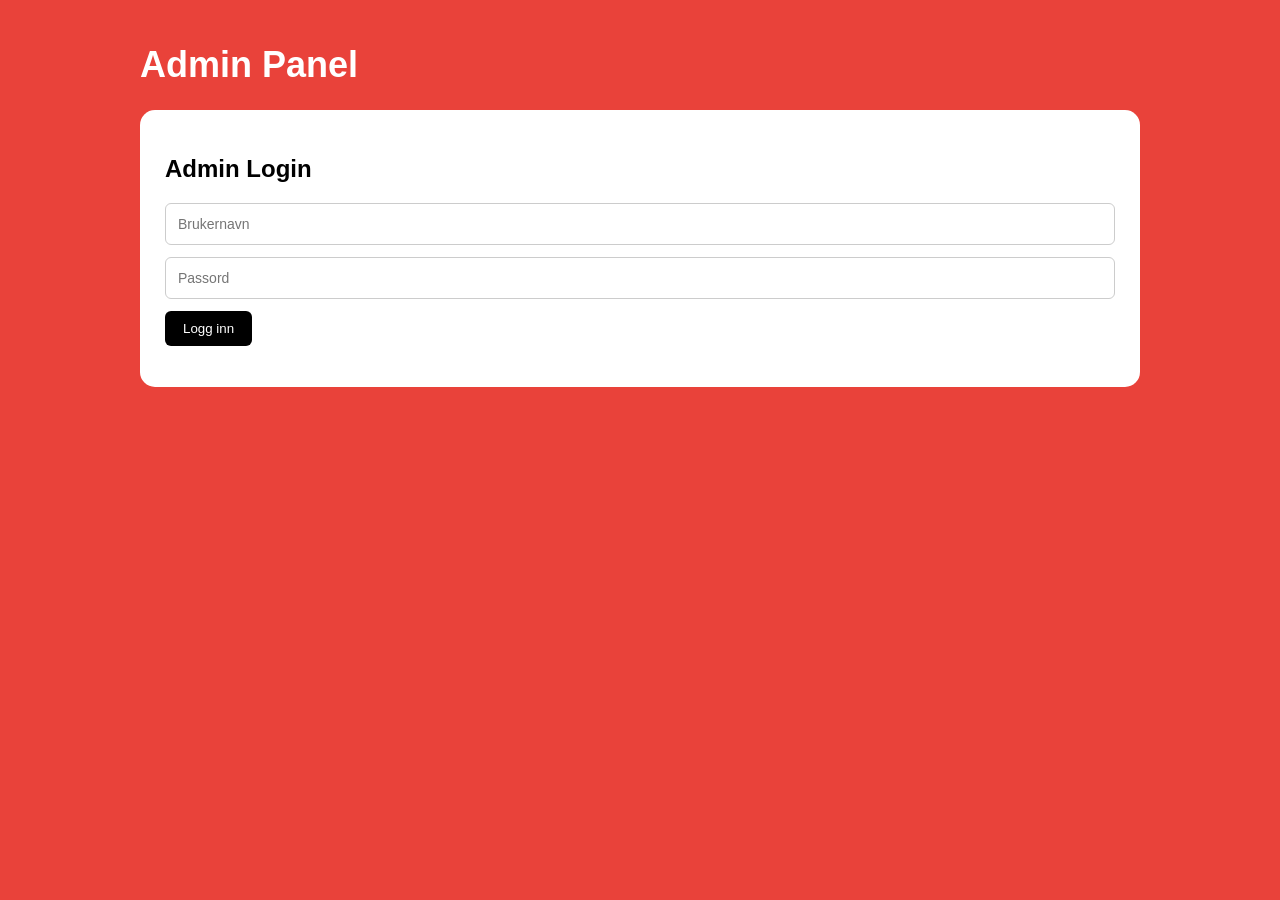
<file: Group/admin.html>
<!DOCTYPE html>
<html lang="en">
<head>
  <meta charset="UTF-8" />
  <title>Admin Panel</title>

  <style>
    body {
      font-family: Arial, Helvetica, sans-serif;
      background: #e9423a;
      margin: 0;
      padding: 20px;
    }

    .admin-container {
      max-width: 1000px;
      margin: 0 auto;
    }

    h1 {
      color: white;
      font-size: 36px;
    }

    .box {
      background: white;
      padding: 25px;
      border-radius: 15px;
      margin-bottom: 25px;
    }

    input {
      width: 100%;
      padding: 12px;
      margin-bottom: 12px;
      box-sizing: border-box;
      border: 1px solid #ccc;
      border-radius: 6px;
      font-size: 14px;
    }

    button {
      background: black;
      color: white;
      padding: 10px 18px;
      border: none;
      border-radius: 6px;
      cursor: pointer;
    }

    .edit-btn {
      background: orange;
    }

    .delete-btn {
      background: #e9423a;
    }

    .logout-btn {
      background: #555;
      float: right;
    }

    .cancel-btn {
      background: #555;
      display: none;
    }

    .product-row {
      display: grid;
      grid-template-columns: 90px 1fr 170px;
      align-items: center;
      border-bottom: 1px solid #ddd;
      padding: 15px 0;
      gap: 15px;
    }

    .product-row img {
      width: 75px;
      height: 75px;
      object-fit: contain;
    }

    .product-info {
      font-size: 16px;
    }

    .product-info strong {
      font-size: 18px;
    }

    .actions {
      display: flex;
      gap: 8px;
      justify-content: flex-end;
    }

    #message,
    #loginMessage {
      font-weight: bold;
      margin-top: 10px;
    }
  </style>
</head>

<body>

<div class="admin-container">
  <h1>Admin Panel</h1>

  <div id="loginBox" class="box">
    <h2>Admin Login</h2>
    <input type="text" id="username" placeholder="Brukernavn">
    <input type="password" id="password" placeholder="Passord">
    <button type="button" onclick="login()">Logg inn</button>
    <p id="loginMessage"></p>
  </div>

  <div id="adminPanel" style="display:none;">
    <button class="logout-btn" onclick="logout()">Logg ut</button>

    <div class="box">
      <h2 id="formTitle">Legg til produkt</h2>

      <form id="productForm">
        <input type="text" id="name" placeholder="Produktnavn" required>
        <input type="text" id="description" placeholder="Beskrivelse" required>
        <input type="number" id="price" placeholder="Pris" required>
        <input type="text" id="imageUrl" placeholder="Bilde URL, f.eks. images/menu-2.png">

        <button type="submit" id="saveBtn">Legg til produkt</button>
        <button type="button" id="cancelBtn" class="cancel-btn" onclick="cancelEdit()">Avbryt redigering</button>
      </form>

      <p id="message"></p>
    </div>

    <div class="box">
      <h2>Produkter</h2>
      <div id="productsList">Laster produkter...</div>
    </div>
  </div>
</div>

<script>
  const API_URL = "http://localhost:5025/api/Products";
  const LOGIN_URL = "http://localhost:5025/api/Auth/login";
  const DEFAULT_IMAGE = "images/menu-2.png";

  const loginBox = document.getElementById("loginBox");
  const adminPanel = document.getElementById("adminPanel");
  const loginMessage = document.getElementById("loginMessage");

  const productForm = document.getElementById("productForm");
  const productsList = document.getElementById("productsList");
  const message = document.getElementById("message");

  const formTitle = document.getElementById("formTitle");
  const saveBtn = document.getElementById("saveBtn");
  const cancelBtn = document.getElementById("cancelBtn");

  let editId = null;

  window.onload = function () {
    const token = localStorage.getItem("token");

    if (token) {
      loginBox.style.display = "none";
      adminPanel.style.display = "block";
      loadProducts();
    }
  };

  async function login() {
    const username = document.getElementById("username").value.trim();
    const password = document.getElementById("password").value.trim();

    try {
      const response = await fetch(LOGIN_URL, {
        method: "POST",
        headers: {
          "Content-Type": "application/json"
        },
        body: JSON.stringify({
          username: username,
          password: password
        })
      });

      if (response.ok) {
        const data = await response.json();

        localStorage.setItem("token", data.token);

        loginBox.style.display = "none";
        adminPanel.style.display = "block";
        loginMessage.textContent = "";

        loadProducts();
      } else {
        loginMessage.textContent = "Feil brukernavn eller passord.";
        loginMessage.style.color = "red";
      }
    } catch (error) {
      loginMessage.textContent = "Kan ikke koble til backend.";
      loginMessage.style.color = "red";
      console.error(error);
    }
  }

  function logout() {
    localStorage.removeItem("token");
    location.reload();
  }

  function safeText(value) {
    return String(value || "").replace(/'/g, "\\'");
  }

  function getSafeImage(product) {
    if (product.imageUrl && product.imageUrl.trim() !== "") {
      return product.imageUrl;
    }

    return DEFAULT_IMAGE;
  }

  async function loadProducts() {
    productsList.innerHTML = "Laster produkter...";

    try {
      const response = await fetch(API_URL);

      if (!response.ok) {
        productsList.innerHTML = "Kunne ikke laste produkter.";
        return;
      }

      const products = await response.json();

      productsList.innerHTML = "";

      if (products.length === 0) {
        productsList.innerHTML = "Ingen produkter funnet.";
        return;
      }

      products.forEach(function(product) {
        const row = document.createElement("div");
        row.className = "product-row";

        const image = getSafeImage(product);

        row.innerHTML = `
          <img 
            src="${image}" 
            alt="${product.name}"
            onerror="this.onerror=null; this.src='${DEFAULT_IMAGE}';"
          >

          <div class="product-info">
            <strong>${product.name}</strong><br>
            ${product.description}<br>
            ${product.price} kr<br>
            <small>${product.imageUrl || "Ingen bilde URL"}</small>
          </div>

          <div class="actions">
            <button 
              class="edit-btn" 
              onclick="startEdit(${product.id}, '${safeText(product.name)}', '${safeText(product.description)}', ${product.price}, '${safeText(product.imageUrl)}')">
              Rediger
            </button>

            <button class="delete-btn" onclick="deleteProduct(${product.id})">
              Slett
            </button>
          </div>
        `;

        productsList.appendChild(row);
      });
    } catch (error) {
      productsList.innerHTML = "Backend connection error.";
      console.error(error);
    }
  }

  function startEdit(id, name, description, price, imageUrl) {
    editId = id;

    document.getElementById("name").value = name;
    document.getElementById("description").value = description;
    document.getElementById("price").value = price;
    document.getElementById("imageUrl").value = imageUrl || DEFAULT_IMAGE;

    formTitle.textContent = "Rediger produkt";
    saveBtn.textContent = "Lagre endringer";
    cancelBtn.style.display = "inline-block";

    window.scrollTo({ top: 0, behavior: "smooth" });
  }

  function cancelEdit() {
    editId = null;
    productForm.reset();

    formTitle.textContent = "Legg til produkt";
    saveBtn.textContent = "Legg til produkt";
    cancelBtn.style.display = "none";
    message.textContent = "";
  }

  productForm.addEventListener("submit", async function(event) {
    event.preventDefault();

    const token = localStorage.getItem("token");

    const imageValue = document.getElementById("imageUrl").value.trim();

    const product = {
      name: document.getElementById("name").value.trim(),
      description: document.getElementById("description").value.trim(),
      price: Number(document.getElementById("price").value),
      imageUrl: imageValue === "" ? DEFAULT_IMAGE : imageValue
    };

    try {
      let response;

      if (editId) {
        response = await fetch(`${API_URL}/${editId}`, {
          method: "PUT",
          headers: {
            "Content-Type": "application/json",
            "Authorization": token
          },
          body: JSON.stringify(product)
        });
      } else {
        response = await fetch(API_URL, {
          method: "POST",
          headers: {
            "Content-Type": "application/json",
            "Authorization": token
          },
          body: JSON.stringify(product)
        });
      }

      if (response.ok) {
        message.textContent = editId ? "Produktet ble oppdatert!" : "Produktet ble lagt til!";
        message.style.color = "green";

        cancelEdit();
        loadProducts();
      } else {
        const error = await response.text();
        message.textContent = "Lagring feilet: " + error;
        message.style.color = "red";
      }
    } catch (error) {
      message.textContent = "Backend connection error!";
      message.style.color = "red";
      console.error(error);
    }
  });

  async function deleteProduct(id) {
    const confirmDelete = confirm("Vil du slette dette produktet?");

    if (!confirmDelete) {
      return;
    }

    const token = localStorage.getItem("token");

    try {
      const response = await fetch(`${API_URL}/${id}`, {
        method: "DELETE",
        headers: {
          "Authorization": token
        }
      });

      if (response.ok) {
        loadProducts();
      } else {
        const error = await response.text();
        alert("Sletting feilet: " + error);
      }
    } catch (error) {
      alert("Backend connection error!");
      console.error(error);
    }
  }
</script>

</body>
</html>
</file>
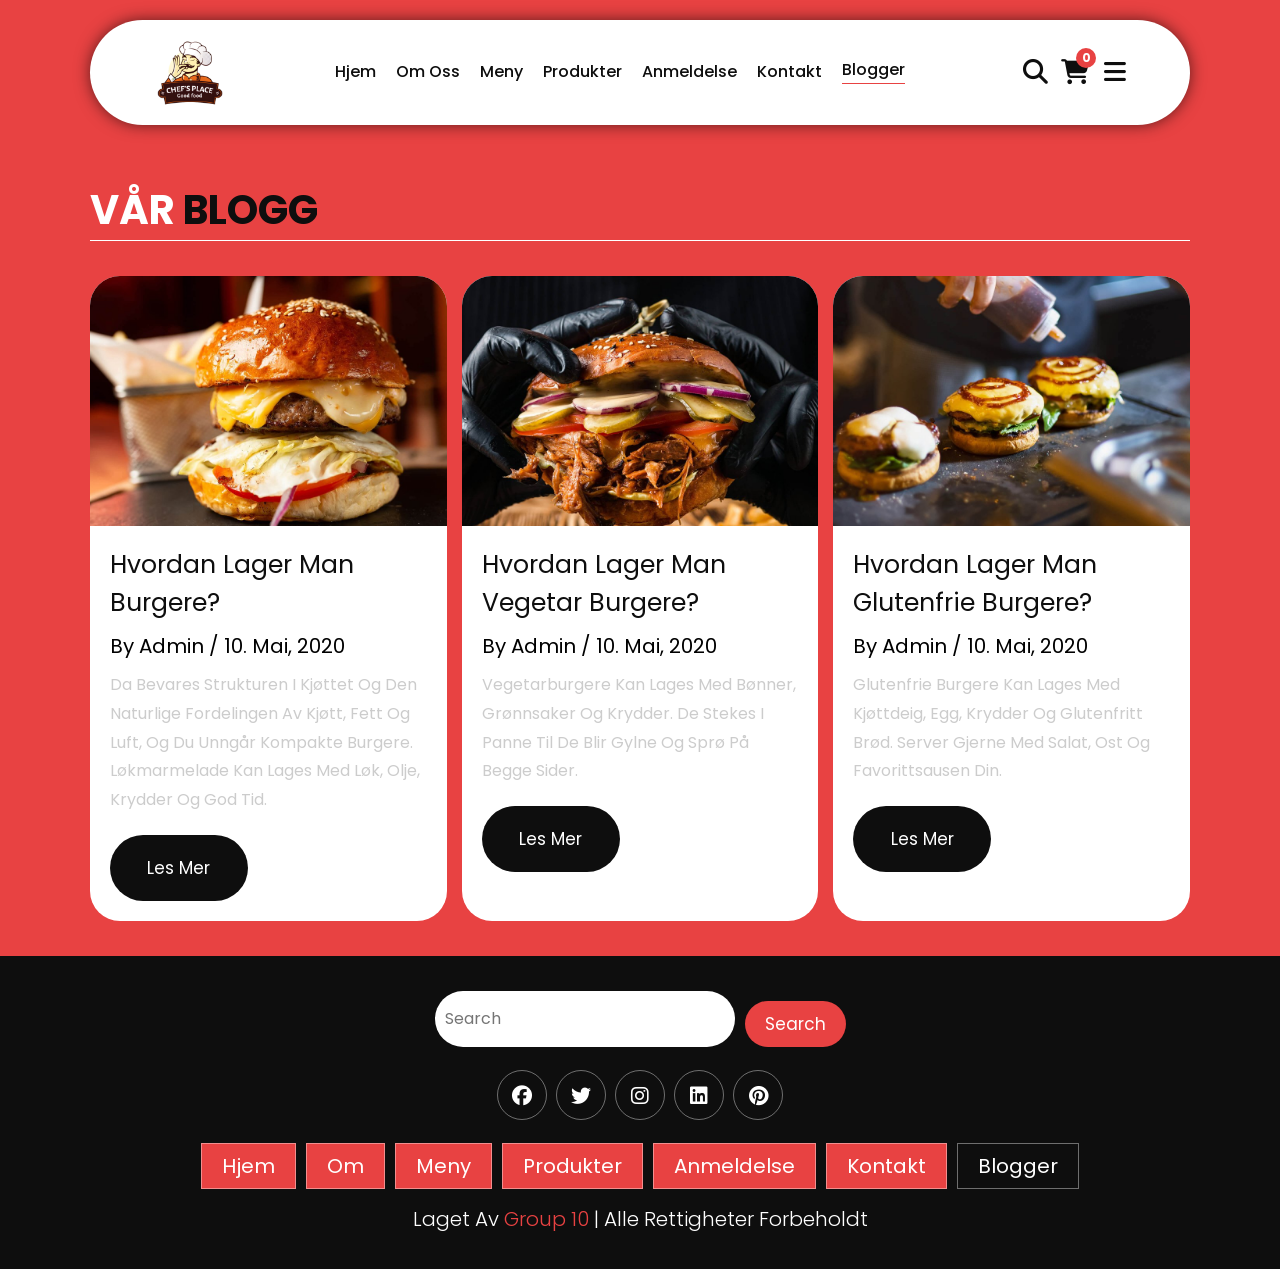
<file: Group/blogs.html>
<!DOCTYPE html>
<html lang="en">
<head>
  <meta charset="UTF-8" />
  <meta http-equiv="X-UA-Compatible" content="IE=edge" />
  <meta name="viewport" content="width=device-width, initial-scale=1.0" />

  <link rel="stylesheet" href="https://cdnjs.cloudflare.com/ajax/libs/font-awesome/6.1.1/css/all.min.css" />

  <title>Blogs</title>
  <link rel="stylesheet" href="styles/style.css" />

  
</head>

<body>

<header class="header">
  <a href="index.html" class="logo">
    <img src="images/logo.png" alt="logo" />
  </a>

  <nav class="navbar">
    <a href="index.html">Hjem</a>
    <a href="about.html">Om Oss</a>
    <a href="menu.html">Meny</a>
    <a href="produkter.html">Produkter</a>
    <a href="review.html">Anmeldelse</a>
    <a href="contact.html">Kontakt</a>
    <a href="blogs.html" class="active">Blogger</a>
  </nav>

  <div class="buttons">
    <button id="search-btn" type="button">
      <i class="fas fa-search"></i>
    </button>

    <button id="cart-btn" type="button" onclick="window.location.href='menu.html#cart'">
      <i class="fas fa-shopping-cart"></i>
      <span id="cartCount">0</span>
    </button>

    <button id="menu-btn" type="button">
      <i class="fas fa-bars"></i>
    </button>
  </div>
</header>

<section class="blogs" id="blogs">
  <h1 class="heading">vår <span>blogg</span></h1>

  <div class="box-container">
    <div class="box">
      <div class="image">
        <img src="images/blog-1.jpg" alt="blog" />
      </div>
      <div class="content">
        <a href="#" class="title">hvordan lager man burgere?</a>
        <span>by admin / 10. mai, 2020</span>
        <p>
          Da bevares strukturen i kjøttet og den naturlige fordelingen av kjøtt, fett og luft,
          og du unngår kompakte burgere. Løkmarmelade kan lages med løk, olje, krydder og god tid.
        </p>
        <a href="#" class="btn">Les mer</a>
      </div>
    </div>

    <div class="box">
      <div class="image">
        <img src="images/blog-2.jpg" alt="blog" />
      </div>
      <div class="content">
        <a href="#" class="title">hvordan lager man vegetar burgere?</a>
        <span>by admin / 10. mai, 2020</span>
        <p>
          Vegetarburgere kan lages med bønner, grønnsaker og krydder.
          De stekes i panne til de blir gylne og sprø på begge sider.
        </p>
        <a href="#" class="btn">Les mer</a>
      </div>
    </div>

    <div class="box">
      <div class="image">
        <img src="images/blog-3.jpg" alt="blog" />
      </div>
      <div class="content">
        <a href="#" class="title">hvordan lager man glutenfrie burgere?</a>
        <span>by admin / 10. mai, 2020</span>
        <p>
          Glutenfrie burgere kan lages med kjøttdeig, egg, krydder og glutenfritt brød.
          Server gjerne med salat, ost og favorittsausen din.
        </p>
        <a href="#" class="btn">Les mer</a>
      </div>
    </div>
  </div>
</section>

<section class="footer">
  <div class="search">
    <input type="text" class="search-input" placeholder="Search" />
    <button class="btn btn-primary">search</button>
  </div>

  <div class="share">
    <a href="#" class="fab fa-facebook"></a>
    <a href="#" class="fab fa-twitter"></a>
    <a href="#" class="fab fa-instagram"></a>
    <a href="#" class="fab fa-linkedin"></a>
    <a href="#" class="fab fa-pinterest"></a>
  </div>

  <div class="links">
    <a href="index.html">Hjem</a>
    <a href="about.html">Om</a>
    <a href="menu.html">Meny</a>
    <a href="produkter.html">Produkter</a>
    <a href="review.html">Anmeldelse</a>
    <a href="contact.html">Kontakt</a>
    <a href="blogs.html" class="active">Blogger</a>
  </div>

  <div class="credit">
    Laget av <span>Group 10</span> | Alle Rettigheter Forbeholdt
  </div>
</section>

<script src="js/script.js"></script>

<script>
  const CART_KEY = "cartItems";

  function getCart() {
    return JSON.parse(localStorage.getItem(CART_KEY)) || [];
  }

  function updateCartCount() {
    const cart = getCart();

    const count = cart.reduce(function(total, item) {
      return total + (item.quantity || 1);
    }, 0);

    const cartCount = document.getElementById("cartCount");

    if (cartCount) {
      cartCount.textContent = count;
    }
  }

  window.addEventListener("storage", updateCartCount);
  document.addEventListener("DOMContentLoaded", updateCartCount);
</script>

</body>
</html>
</file>
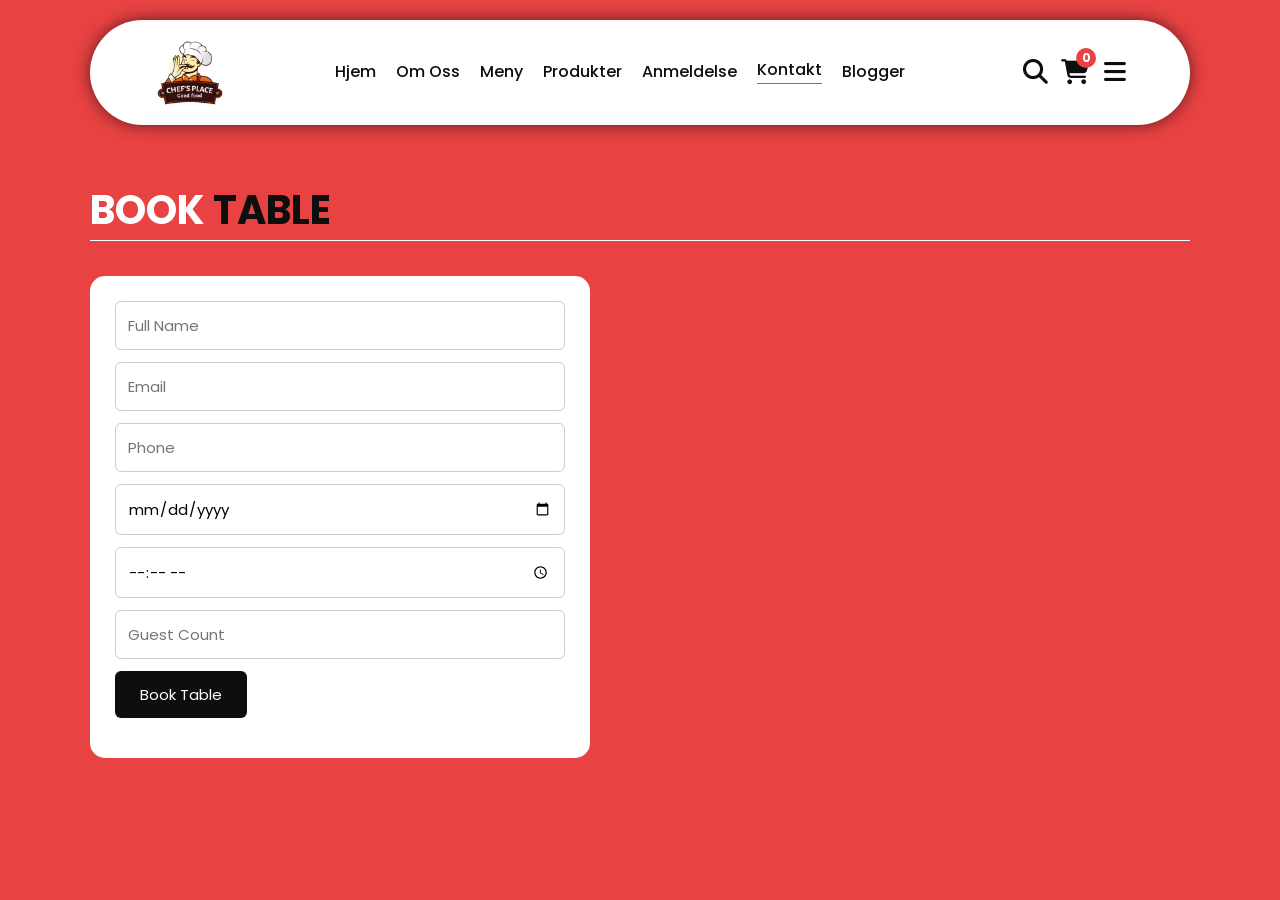
<file: Group/contact.html>
<!DOCTYPE html>
<html lang="en">
<head>
  <meta charset="UTF-8" />
  <title>Reservation</title>

  <link rel="stylesheet" href="https://cdnjs.cloudflare.com/ajax/libs/font-awesome/6.1.1/css/all.min.css">
  <link rel="stylesheet" href="styles/style.css" />

  <style>
    .reservation-container {
      padding: 3.5rem 7%;
    }

    .form-box {
      background: white;
      padding: 2.5rem;
      border-radius: 1.5rem;
      max-width: 50rem;
    }

    input {
      width: 100%;
      padding: 1.2rem;
      margin-bottom: 1.2rem;
      border: 1px solid #ccc;
      border-radius: 0.6rem;
      font-size: 1.5rem;
      text-transform: none;
    }

    .submit-btn {
      background: var(--black-color);
      color: white;
      padding: 1.2rem 2.5rem;
      border-radius: 0.6rem;
      cursor: pointer;
      font-size: 1.5rem;
    }

    #reservationMessage {
      margin-top: 1.5rem;
      font-weight: bold;
      font-size: 1.5rem;
    }
  </style>
</head>

<body>

<header class="header">
  <a href="index.html" class="logo">
    <img src="images/logo.png" alt="logo">
  </a>

  <nav class="navbar">
    <a href="index.html">Hjem</a>
    <a href="about.html">Om Oss</a>
    <a href="menu.html">Meny</a>
    <a href="produkter.html">Produkter</a>
    <a href="review.html">Anmeldelse</a>
    <a href="contact.html" class="active">Kontakt</a>
    <a href="blogs.html">Blogger</a>
  </nav>

  <div class="buttons">
    <button id="search-btn" type="button">
      <i class="fas fa-search"></i>
    </button>

    <button id="cart-btn" type="button" onclick="window.location.href='menu.html#cart'">
      <i class="fas fa-shopping-cart"></i>
      <span id="cartCount">0</span>
    </button>

    <button id="menu-btn" type="button">
      <i class="fas fa-bars"></i>
    </button>
  </div>
</header>

<main class="reservation-container">
  <h1 class="heading">book <span>table</span></h1>

  <div class="form-box">
    <form id="reservationForm">
      <input type="text" id="fullName" placeholder="Full Name" required>
      <input type="email" id="email" placeholder="Email" required>
      <input type="text" id="phone" placeholder="Phone" required>
      <input type="date" id="date" required>
      <input type="time" id="time" required>
      <input type="number" id="guestCount" placeholder="Guest Count" min="1" required>

      <button class="submit-btn" type="submit">Book Table</button>
    </form>

    <p id="reservationMessage"></p>
  </div>
</main>

<script src="js/script.js"></script>

<script>
  const API_URL = "http://localhost:5025/api/Reservations";
  const CART_KEY = "cartItems";

  const form = document.getElementById("reservationForm");
  const cartCount = document.getElementById("cartCount");
  const reservationMessage = document.getElementById("reservationMessage");

  function getCart() {
    return JSON.parse(localStorage.getItem(CART_KEY)) || [];
  }

  function updateCartCount() {
    const cart = getCart();

    const count = cart.reduce(function(total, item) {
      return total + (item.quantity || 1);
    }, 0);

    cartCount.textContent = count;
  }

  form.addEventListener("submit", async function(e) {
    e.preventDefault();

    const reservation = {
      fullName: document.getElementById("fullName").value,
      email: document.getElementById("email").value,
      phone: document.getElementById("phone").value,
      date: document.getElementById("date").value,
      time: document.getElementById("time").value,
      guestCount: Number(document.getElementById("guestCount").value)
    };

    try {
      const response = await fetch(API_URL, {
        method: "POST",
        headers: { "Content-Type": "application/json" },
        body: JSON.stringify(reservation)
      });

      if (response.ok) {
        reservationMessage.textContent = "Reservation created successfully!";
        reservationMessage.style.color = "green";
        form.reset();
      } else {
        const error = await response.text();
        reservationMessage.textContent = "Reservation failed: " + error;
        reservationMessage.style.color = "red";
      }
    } catch {
      reservationMessage.textContent = "Backend connection error!";
      reservationMessage.style.color = "red";
    }
  });

  window.addEventListener("storage", updateCartCount);
  document.addEventListener("DOMContentLoaded", updateCartCount);
</script>

</body>
</html>
</file>
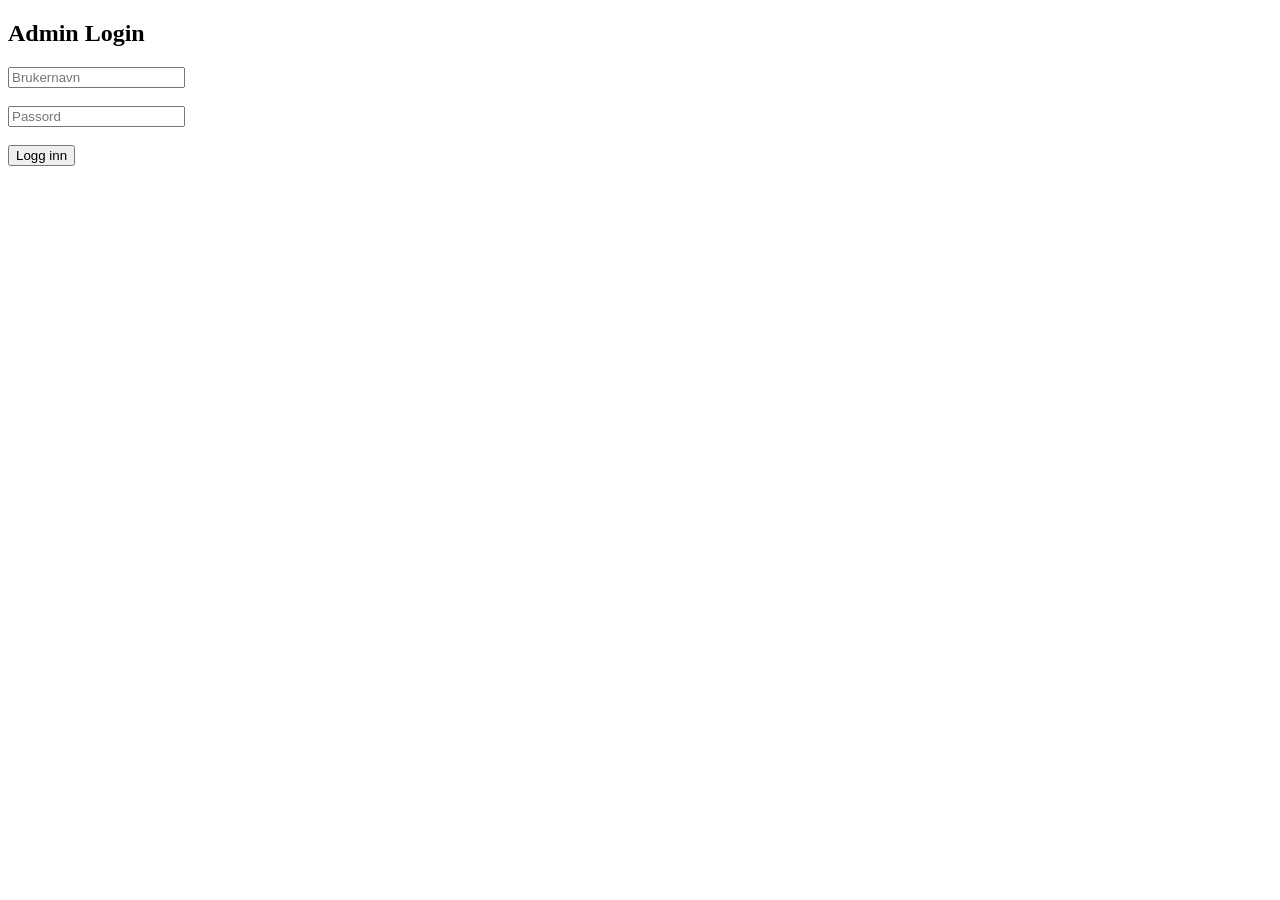
<file: Group/login.html>
<!DOCTYPE html>
<html>
<head>
    <title>Admin Login</title>
</head>
<body>

<h2>Admin Login</h2>

<input type="text" id="username" placeholder="Brukernavn">
<br><br>

<input type="password" id="password" placeholder="Passord">
<br><br>

<button onclick="login()">Logg inn</button>

<p id="error"></p>

<script src="login.js"></script>

</body>
</html>
</file>
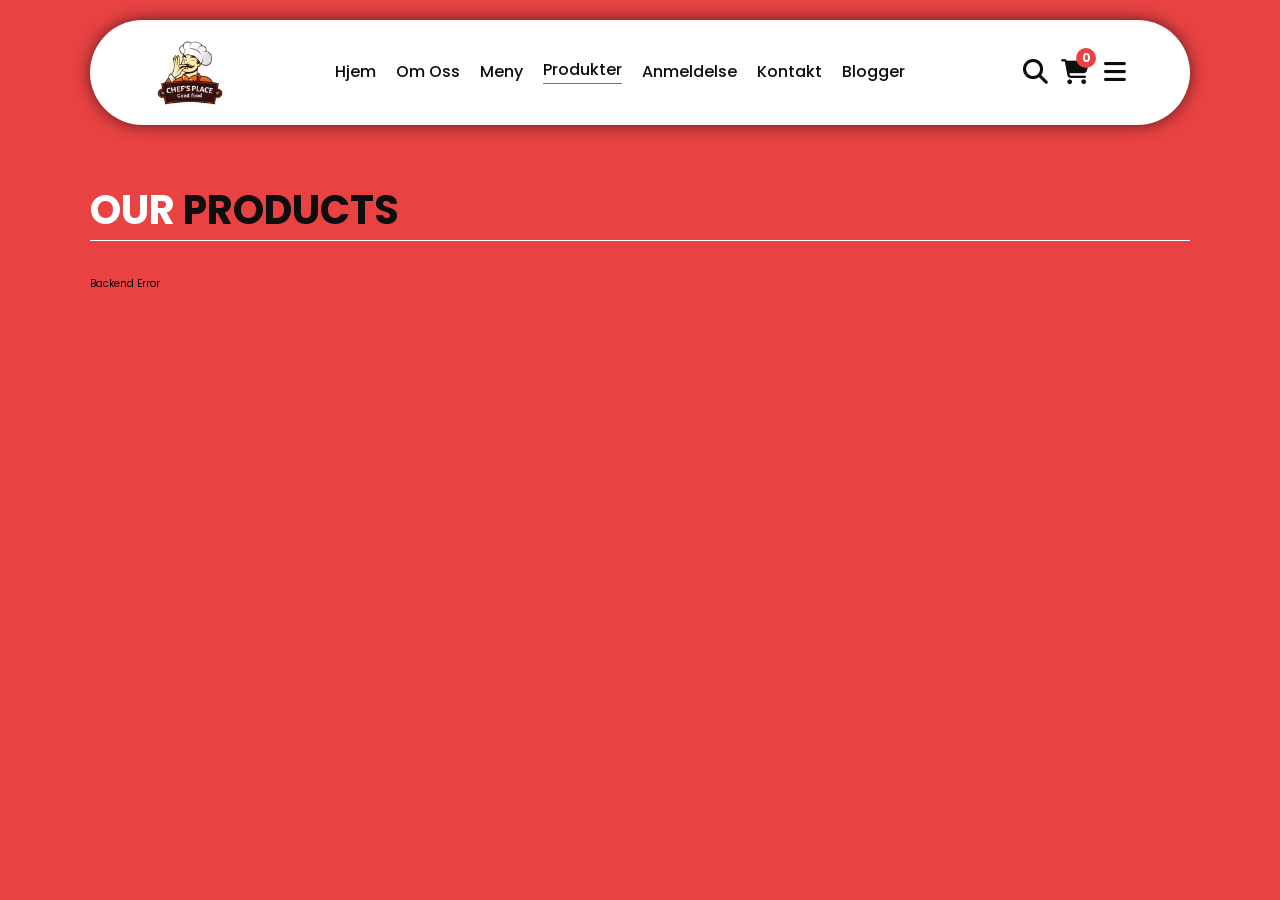
<file: Group/produkter.html>
<!DOCTYPE html>
<html lang="en">
<head>
  <meta charset="UTF-8" />
  <meta name="viewport" content="width=device-width, initial-scale=1.0"/>

  <title>Produkter</title>

  <link rel="stylesheet" href="https://cdnjs.cloudflare.com/ajax/libs/font-awesome/6.1.1/css/all.min.css"/>
  <link rel="stylesheet" href="styles/style.css"/>

  <style>
    .products-page {
      padding: 3.5rem 7%;
    }

    .products-grid {
      display: grid;
      grid-template-columns: repeat(3, 1fr);
      gap: 2rem;
    }

    .product-card {
      background: #fff;
      padding: 2rem;
      border-radius: 2rem;
      text-align: center;
      box-shadow: 0 0.5rem 1.5rem rgba(0,0,0,0.2);
    }

    .product-card img {
      width: 100%;
      height: 14rem;
      object-fit: contain;
      margin-bottom: 1rem;
    }

    .product-card h2 {
      font-size: 2rem;
      font-weight: 600;
      margin-bottom: 0.5rem;
    }

    .product-card p {
      font-size: 1.4rem;
      margin-bottom: 0.5rem;
    }

    .product-card strong {
      display: block;
      font-size: 1.8rem;
      color: var(--main-color);
      margin-bottom: 1rem;
    }

    .product-btn {
      background: var(--black-color);
      color: white;
      padding: 1rem 2rem;
      border-radius: 0.5rem;
      font-size: 1.4rem;
      cursor: pointer;
    }

    @media (max-width: 900px) {
      .products-grid {
        grid-template-columns: repeat(2, 1fr);
      }
    }

    @media (max-width: 600px) {
      .products-grid {
        grid-template-columns: 1fr;
      }
    }
  </style>
</head>

<body>

<header class="header">

  <a href="index.html" class="logo">
    <img src="images/logo.png" alt="logo"/>
  </a>

  <nav class="navbar">
    <a href="index.html">Hjem</a>
    <a href="about.html">Om Oss</a>
    <a href="menu.html">Meny</a>
    <a href="produkter.html" class="active">Produkter</a>
    <a href="review.html">Anmeldelse</a>
    <a href="contact.html">Kontakt</a>
    <a href="blogs.html">Blogger</a>
  </nav>

  <div class="buttons">
    <button id="search-btn">
      <i class="fas fa-search"></i>
    </button>

    <button id="cart-btn">
      <i class="fas fa-shopping-cart"></i>
      <span id="cartCount">0</span>
    </button>

    <button id="menu-btn">
      <i class="fas fa-bars"></i>
    </button>
  </div>

</header>

<section class="products-page">

  <h1 class="heading">our <span>products</span></h1>

  <div id="productsList" class="products-grid"></div>

</section>

<script src="js/script.js"></script>

<script>
const API_URL = "http://localhost:5025/api/Products";
const CART_KEY = "cartItems";
const DEFAULT_IMAGE = "images/menu-2.png";

const productsList = document.getElementById("productsList");
const cartCount = document.getElementById("cartCount");

let products = [];

function getCart(){
  return JSON.parse(localStorage.getItem(CART_KEY)) || [];
}

function saveCart(cart){
  localStorage.setItem(CART_KEY, JSON.stringify(cart));
  updateCartCount();
}

function updateCartCount(){
  const cart = getCart();

  const count = cart.reduce(function(total, item){
    return total + (item.quantity || 1);
  }, 0);

  cartCount.textContent = count;
}

function getImage(product){
  if(product.imageUrl && product.imageUrl.trim() !== ""){
    return product.imageUrl;
  }

  return DEFAULT_IMAGE;
}

async function loadProducts(){
  productsList.innerHTML = "";

  try{
    const response = await fetch(API_URL);

    if(!response.ok){
      productsList.innerHTML = "<p>Products not loaded</p>";
      return;
    }

    products = await response.json();

    products.forEach(function(product){

      const div = document.createElement("div");
      div.className = "product-card";

      div.innerHTML = `
        <img 
          src="${getImage(product)}"
          alt="${product.name}"
          onerror="this.onerror=null; this.src='${DEFAULT_IMAGE}';"
        >
        <h2>${product.name}</h2>
        <p>${product.description}</p>
        <strong>${product.price} Kr</strong>
        <button class="product-btn" onclick="addToCart(${product.id})">
          Add To Cart
        </button>
      `;

      productsList.appendChild(div);

    });

  }catch(e){
    productsList.innerHTML = "<p>Backend error</p>";
  }
}

function addToCart(id){

  const product = products.find(p => p.id === id);
  if(!product) return;

  const cart = getCart();

  const existing = cart.find(item => item.id === id);

  if(existing){
    existing.quantity++;
  }else{
    cart.push({
      id: product.id,
      name: product.name,
      price: product.price,
      image: getImage(product),
      quantity: 1
    });
  }

  saveCart(cart);
}

window.addEventListener("storage", updateCartCount);

document.addEventListener("DOMContentLoaded", function(){
  loadProducts();
  updateCartCount();
});
</script>

</body>
</html>
</file>
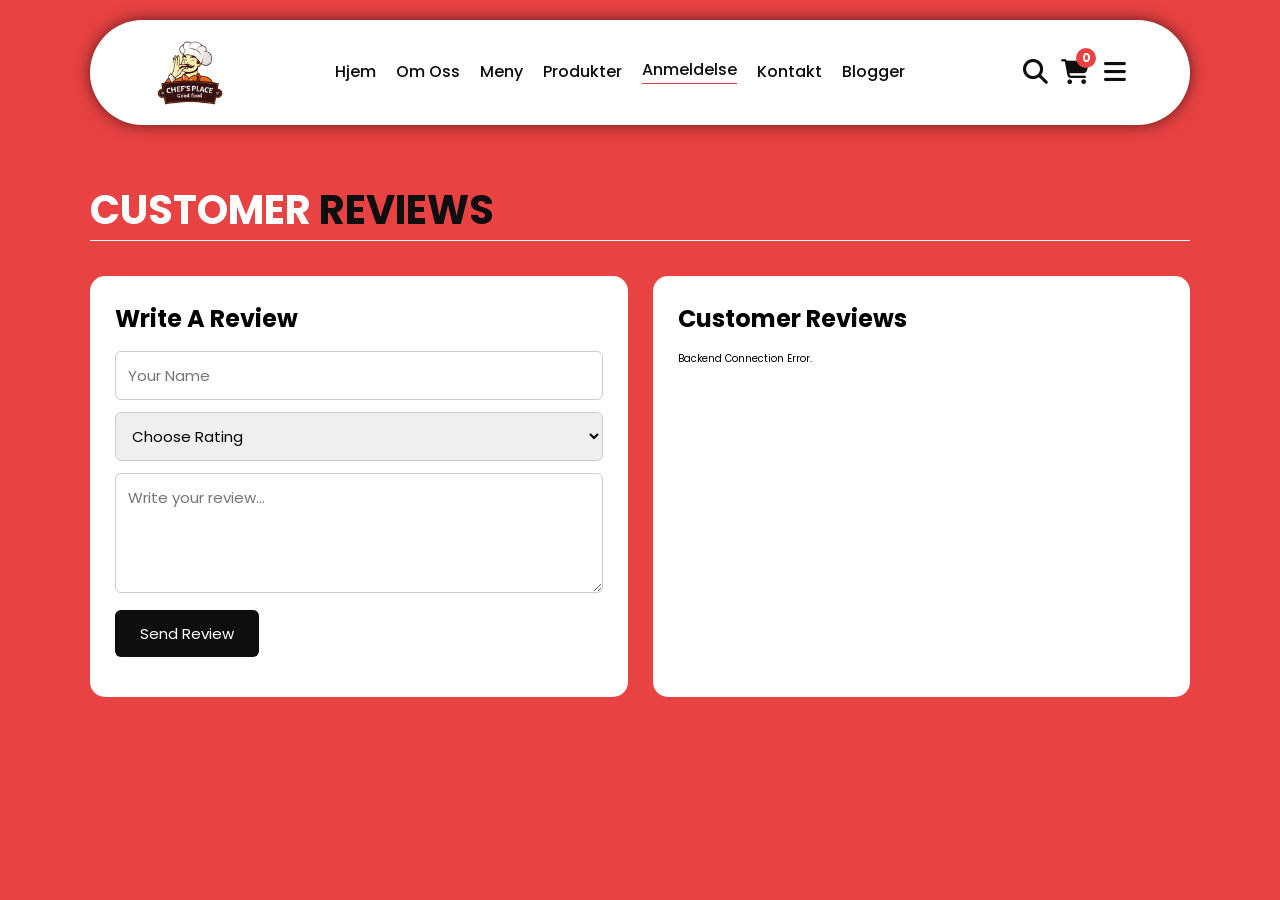
<file: Group/review.html>
<!DOCTYPE html>
<html lang="en">
<head>
  <meta charset="UTF-8" />
  <title>Reviews</title>

  <link rel="stylesheet" href="https://cdnjs.cloudflare.com/ajax/libs/font-awesome/6.1.1/css/all.min.css">
  <link rel="stylesheet" href="styles/style.css" />

  <style>
    .review-container {
      padding: 3.5rem 7%;
    }

    .review-layout {
      display: grid;
      grid-template-columns: 1fr 1fr;
      gap: 2.5rem;
    }

    .form-box,
    .reviews-box {
      background: white;
      padding: 2.5rem;
      border-radius: 1.5rem;
    }

    .form-box h2,
    .reviews-box h2 {
      font-size: 2.4rem;
      margin-bottom: 1.5rem;
    }

    input,
    textarea,
    select {
      width: 100%;
      padding: 1.2rem;
      margin-bottom: 1.2rem;
      border: 1px solid #ccc;
      border-radius: 0.6rem;
      font-size: 1.5rem;
      text-transform: none;
    }

    textarea {
      resize: vertical;
      min-height: 12rem;
    }

    .submit-btn {
      background: var(--black-color);
      color: white;
      padding: 1.2rem 2.5rem;
      border-radius: 0.6rem;
      cursor: pointer;
      font-size: 1.5rem;
    }

    #reviewMessage {
      margin-top: 1.5rem;
      font-weight: bold;
      font-size: 1.5rem;
    }

    .review-card {
      border: 1px solid #ddd;
      border-radius: 1rem;
      padding: 1.5rem;
      margin-bottom: 1.5rem;
    }

    .review-card h3 {
      font-size: 2rem;
      margin-bottom: 0.8rem;
    }

    .review-card p {
      font-size: 1.5rem;
      margin: 0.6rem 0;
    }

    .rating {
      color: var(--main-color);
      font-weight: bold;
    }

    @media (max-width: 800px) {
      .review-layout {
        grid-template-columns: 1fr;
      }
    }
  </style>
</head>

<body>

<header class="header">
  <a href="index.html" class="logo">
    <img src="images/logo.png" alt="logo">
  </a>

  <nav class="navbar">
    <a href="index.html">Hjem</a>
    <a href="about.html">Om Oss</a>
    <a href="menu.html">Meny</a>
    <a href="produkter.html">Produkter</a>
    <a href="review.html" class="active">Anmeldelse</a>
    <a href="contact.html">Kontakt</a>
    <a href="blogs.html">Blogger</a>
  </nav>

  <div class="buttons">
    <button id="search-btn" type="button">
      <i class="fas fa-search"></i>
    </button>

    <button id="cart-btn" type="button" onclick="window.location.href='menu.html#cart'">
      <i class="fas fa-shopping-cart"></i>
      <span id="cartCount">0</span>
    </button>

    <button id="menu-btn" type="button">
      <i class="fas fa-bars"></i>
    </button>
  </div>
</header>

<main class="review-container">
  <h1 class="heading">customer <span>reviews</span></h1>

  <div class="review-layout">
    <div class="form-box">
      <h2>Write a Review</h2>

      <form id="reviewForm">
        <input type="text" id="customerName" placeholder="Your Name" required>

        <select id="rating" required>
          <option value="">Choose Rating</option>
          <option value="1">1 Star</option>
          <option value="2">2 Stars</option>
          <option value="3">3 Stars</option>
          <option value="4">4 Stars</option>
          <option value="5">5 Stars</option>
        </select>

        <textarea id="comment" placeholder="Write your review..." required></textarea>

        <button class="submit-btn" type="submit">Send Review</button>
      </form>

      <p id="reviewMessage"></p>
    </div>

    <div class="reviews-box">
      <h2>Customer Reviews</h2>
      <div id="reviewsList"></div>
    </div>
  </div>
</main>

<script src="js/script.js"></script>

<script>
  const API_URL = "http://localhost:5025/api/Reviews";
  const CART_KEY = "cartItems";

  const reviewForm = document.getElementById("reviewForm");
  const reviewsList = document.getElementById("reviewsList");
  const reviewMessage = document.getElementById("reviewMessage");
  const cartCount = document.getElementById("cartCount");

  function getCart() {
    return JSON.parse(localStorage.getItem(CART_KEY)) || [];
  }

  function updateCartCount() {
    const cart = getCart();

    const count = cart.reduce(function(total, item) {
      return total + (item.quantity || 1);
    }, 0);

    cartCount.textContent = count;
  }

  async function loadReviews() {
    try {
      const response = await fetch(API_URL);

      if (!response.ok) {
        reviewsList.innerHTML = "<p>Could not load reviews.</p>";
        return;
      }

      const reviews = await response.json();

      reviewsList.innerHTML = "";

      if (reviews.length === 0) {
        reviewsList.innerHTML = "<p>No reviews yet.</p>";
        return;
      }

      reviews.forEach(function(review) {
        const card = document.createElement("div");
        card.className = "review-card";

        card.innerHTML = `
          <h3>${review.customerName}</h3>
          <p class="rating">Rating: ${review.rating} / 5</p>
          <p>${review.comment}</p>
        `;

        reviewsList.appendChild(card);
      });
    } catch (error) {
      reviewsList.innerHTML = "<p>Backend connection error.</p>";
      console.error(error);
    }
  }

  reviewForm.addEventListener("submit", async function(e) {
    e.preventDefault();

    const review = {
      customerName: document.getElementById("customerName").value,
      rating: Number(document.getElementById("rating").value),
      comment: document.getElementById("comment").value
    };

    try {
      const response = await fetch(API_URL, {
        method: "POST",
        headers: {
          "Content-Type": "application/json"
        },
        body: JSON.stringify(review)
      });

      if (response.ok) {
        reviewMessage.textContent = "Review created successfully!";
        reviewMessage.style.color = "green";
        reviewForm.reset();
        loadReviews();
      } else {
        const error = await response.text();
        reviewMessage.textContent = "Review failed: " + error;
        reviewMessage.style.color = "red";
      }
    } catch (error) {
      reviewMessage.textContent = "Backend connection error!";
      reviewMessage.style.color = "red";
      console.error(error);
    }
  });

  window.addEventListener("storage", updateCartCount);

  document.addEventListener("DOMContentLoaded", function() {
    updateCartCount();
    loadReviews();
  });
</script>

</body>
</html>
</file>
<file: Group/styles/style.css>
@import url("https://fonts.googleapis.com/css2?family=Poppins:wght@100;300;400;500;600&display=swap");

:root {
  --main-color: #e84242;
  --black-color: #0e0e0e;
  --border: 0.1rem solid rgba(255, 255, 255, 0.4);
}

* {
  font-family: "Poppins", sans-serif;
  margin: 0;
  padding: 0;
  box-sizing: border-box;
  outline: none;
  border: none;
  text-decoration: none;
  text-transform: capitalize;
  transition: 0.2s ease;
}

/*! base html codes  */
html {
  font-size: 62.5%;
  scroll-padding-top: 9rem;
  scroll-behavior: smooth;
  overflow-x: hidden;
}

html::-webkit-scrollbar {
  width: 0.8rem;
  background-color: white;
}

html::-webkit-scrollbar-track {
  background-color: transparent;
}

html::-webkit-scrollbar-thumb {
  border-radius: 3rem;
  background-color: var(--black-color);
}

body {
  background-color: var(--main-color);
  overflow-x: hidden;
}

section {
  padding: 3.5rem 7%;
}

a {
  color: var(--black-color);
  text-decoration: none;
}

.btn {
  margin-top: 1rem;
  display: inline-block;
  padding: 2rem 3.75rem;
  border-radius: 30rem;
  font-size: 1.7rem;
  color: #fff;
  background-color: var(--black-color);
  cursor: pointer;
}

.btn:hover {
  opacity: 0.9;
}

.heading {
  color: #fff;
  text-transform: uppercase;
  font-size: 4rem;
  margin-bottom: 3.5rem;
  border-bottom: 0.1rem solid #fff;
}

.heading span {
  color: var(--black-color);
  text-transform: uppercase;
}

.search-input {
  font-size: 1.6rem;
  color: var(--black-color);
  padding: 1rem;
  text-transform: none;
  border-radius: 3rem;
}

/*! header start  */

.header .search-form {
  position: absolute;
  top: 115%;
  right: 7%;
  background-color: #fff;
  width: 50rem;
  height: 5rem;
  display: flex;
  align-items: center;
  border-radius: 3rem;
  box-shadow: 0px 0px 25px 2px rgb(0 0 0 / 75%);
  transform: scaleY(0);
}

.header .search-form.active {
  transform: scaleY(1);
}

.header .search-form i {
  cursor: pointer;
  font-size: 2.2rem;
  margin-right: 1.5rem;
  color: var(--black-color);
}

.header .search-form input {
  width: 100%;
}

.header .logo img {
  height: 10rem;
}

.header {
  background-color: #fff;
  display: flex;
  align-items: center;
  justify-content: space-between;
  padding: 0 7%;
  margin: 2rem 7%;
  border-radius: 30rem;
  box-shadow: 0px 0px 17px -2px rgba(0, 0, 0, 0.75);
  position: sticky;
  top: 0;
  z-index: 1000;
}

.header .navbar a {
  margin: 0 1rem;
  font-size: 1.6rem;
  color: var(--black-color);
  border-bottom: 0.1rem solid transparent;
}

.header .navbar .active,
.header .navbar a:hover {
  border-color: var(--main-color);
  padding-bottom: 0.5rem;
}

.header .buttons button {
  cursor: pointer;
  font-size: 2.5rem;
  margin-left: 2rem;
  background-color: transparent;
  color: var(--black-color);
}

.header .cart-items-container {
  position: absolute;
  top: 95%;
  height: calc(100vh - 9rem);
  width: 35rem;
  background-color: #fff;
  box-shadow: 0px 20px 14px 0px rgb(0 0 0 / 75%);
  right: -100%;
}

.header .cart-items-container.active {
  right: 3rem;
}

.header .cart-items-container .cart-item {
  position: relative;
  display: flex;
  align-items: center;
  gap: 1.5rem;
  padding: 1.5rem;
}

.header .cart-items-container .cart-item:hover {
  box-shadow: 0px 0px 10px 0px rgba(0, 0, 0, 0.75);
}

.header .cart-items-container .cart-item .fa-times {
  position: absolute;
  top: 1rem;
  right: 1.5rem;
  font-size: 2rem;
  cursor: pointer;
  color: var(--black-color);
}

.header .cart-items-container .cart-item img {
  height: 7rem;
}

.header .cart-items-container .cart-item .content h3 {
  font-size: 2rem;
  color: var(--black-color);
  padding-bottom: 0.5rem;
}

.header .cart-items-container .cart-item .content .price {
  font-size: 1.5rem;
  color: var(--black-color);
}

.header .cart-items-container .btn {
  width: 100%;
  text-align: center;
  border-radius: unset;
}

.header #menu-btn {
  display: none;
}

/*! header end  */

/*! home start  */
.home {
  min-height: 100vh;
  background: url(../images/home.jpg) no-repeat;
  background-size: cover;
  background-position: center;
  margin-top: -14.5rem;
  display: flex;
  align-items: center;
}

.home .content {
  max-width: 60rem;
}

.home .content h3 {
  font-size: 6rem;
  color: #fff;
}

.home .content p {
  font-size: 2rem;
  font-weight: 300;
  line-height: 1.8;
  padding: 1rem 0;
  color: #ccc;
}
/*! home end  */

/*! menu start  */
.menu .box-container {
  display: grid;
  grid-template-columns: repeat(auto-fit, minmax(30rem, 1fr));
  gap: 1.5rem;
}

.menu .box-container .box {
  padding: 3rem;
  background-color: #fff;
  border-radius: 3rem;
  background-color: #fff;
  min-height: 60rem;
  display: flex;
  flex-direction: column;
  align-items: flex-start;
  justify-content: space-between;
}

.menu .box-container .box img {
  width: 100%;
  object-fit: cover;
}

.menu .box-container .box .menu-category {
  font-size: 1.2rem;
  text-transform: lowercase;
}

.menu .box-container .box h3 {
  font-size: 3rem;
  padding: 1rem 0;
}

.menu .box-container .box .price {
  font-size: 2.5rem;
  padding: 0.5rem 0;
}

.menu .box-container .box .price span {
  font-size: 1.5rem;
  text-decoration: line-through;
  font-weight: 300;
}

/*! menu end  */

/*! producst start  */
.products .box-container {
  display: grid;
  grid-template-columns: repeat(auto-fit, minmax(30rem, 1fr));
  gap: 1.5rem;
}

.products .box-container .box {
  text-align: center;
  background-color: #fff;
  position: relative;
  border-radius: 3rem;
  height: 60rem;
  display: flex;
  flex-direction: column;
  justify-content: space-between;
  padding: 3rem;
}

.products .box-container .box .box-head {
  display: flex;
  flex-direction: column;
  align-items: flex-start;
  position: relative;
  z-index: 10;
}

.products .box-container .box .box-head .title {
  font-size: 1.4rem;
}

.products .box-container .box .box-head .name {
  font-size: 4rem;
  font-weight: bold;
  text-align: start;
  overflow-wrap: anywhere;
}

.products .box-container .dark-bg .box-head .name,
.products .box-container .dark-bg .box-head .title {
  color: #fff;
}

.products .box-container img {
  position: absolute;
  top: 50%;
  left: 50%;
  width: 100%;
  object-fit: cover;
  transform: translate(-50%, -50%);
  border-radius: 3rem;
}

.products .box-container .dark-bg img {
  top: 0;
  left: 0;
  width: 100%;
  height: 100%;
  transform: unset;
}

.products .box-container .box-bottom {
  display: flex;
  justify-content: space-between;
  align-items: center;
  position: relative;
  z-index: 10;
}

.products .box-container .box-bottom .info {
  display: flex;
  flex-direction: column;
  align-items: flex-start;
}

.products .box-container .box-bottom .info .price {
  font-size: 3rem;
}

.products .box-container .box-bottom .info .amount {
  font-size: 1.4rem;
}

.products .box-container .dark-bg .box-bottom .info .price,
.products .box-container .dark-bg .box-bottom .info .amount {
  color: #fff;
}

.products .box-container .box-bottom .product-btn a {
  display: flex;
  align-items: center;
  justify-content: center;
  border-radius: 50%;
  width: 6.5rem;
  height: 6.5rem;
  border: 0.2rem solid var(--main-color);
}

.products .box-container .box-bottom .product-btn a i {
  font-size: 1.6rem;
  color: var(--main-color);
}

/*! producst end  */

/*! about start  */
.about .row {
  display: flex;
  flex-wrap: wrap;
  column-gap: 2rem;
}

.about .row .image {
  flex: 1 1 45rem;
}

.about .row img {
  width: 100%;
}

.about .row .content {
  flex: 1 1 45rem;
}

.about .row .content h3 {
  font-size: 3rem;
  color: #fff;
}

.about .row .content p {
  font-size: 1.6rem;
  color: #ccc;
  padding: 1rem 0;
  line-height: 1.8;
}

/*! about end  */

/*! review start  */
.review .box-container {
  display: grid;
  grid-template-columns: repeat(auto-fit, minmax(30rem, 1fr));
  gap: 1.5rem;
}

.review .box-container .box {
  border: var(--border);
  text-align: center;
  padding: 3rem 2rem;
  background-color: #fff;
  border-radius: 3rem;
}

.review .box-container .box p {
  font-size: 1.5rem;
  line-height: 1.8;
  padding: 2rem 0;
}

.review .box-container .box .user {
  height: 7rem;
  width: 7rem;
  border-radius: 50%;
  object-fit: cover;
}

.review .box-container .box h3 {
  padding: 1rem 0;
  font-size: 2rem;
  color: var(--main-color);
}

.review .box-container .box .stars i {
  font-size: 1.5rem;
  color: gold;
}

/*! review end  */

/*! contact start  */
.contact .row {
  display: flex;
  background-color: var(--black-color);
  flex-wrap: wrap;
  gap: 1rem;
}

.contact .row .map {
  flex: 1 1 45rem;
  width: 100%;
  object-fit: cover;
}
.contact .row form {
  flex: 1 1 45rem;
  padding: 5rem 2rem;
  text-align: center;
}

.contact .row form h3 {
  text-transform: uppercase;
  font-size: 3.5rem;
  color: #fff;
}

.contact .row form .inputBox {
  display: flex;
  align-items: center;
  margin: 2rem 0;
  border: var(--border);
}

.contact .row form .inputBox i {
  color: #fff;
  font-size: 2rem;
  padding-left: 2rem;
}

.contact .row form .inputBox input {
  width: 100%;
  padding: 2rem;
  font-size: 1.7rem;
  color: #fff;
  text-transform: none;
  background-color: transparent;
}

.contact .row form .btn {
  color: var(--main-color);
  background-color: #fff;
  font-weight: bold;
}

/*! contact end  */

/*! blog start  */
.blogs .box-container {
  display: grid;
  grid-template-columns: repeat(auto-fit, minmax(30rem, 1fr));
  gap: 1.5rem;
}

.blogs .box-container .box {
  background-color: #fff;
  border-radius: 3rem;
}

.blogs .box-container .box .image {
  height: 25rem;
  overflow: hidden;
  width: 100%;
  border-top-left-radius: 3rem;
  border-top-right-radius: 3rem;
}

.blogs .box-container .box .image img {
  height: 100%;
  object-fit: cover;
  width: 100%;
}

.blogs .box-container .box:hover .image img {
  transform: scale(1.2);
}

.blogs .box-container .box .content {
  padding: 2rem;
}

.blogs .box-container .box .content .title {
  line-height: 1.5;
  font-size: 2.5rem;
}

.blogs .box-container .box .content span {
  display: block;
  padding-top: 1rem;
  font-size: 2rem;
}

.blogs .box-container .box .content p {
  font-size: 1.6rem;
  line-height: 1.8;
  color: #ccc;
  padding: 1rem 0;
}
/*! blog end  */

/*! footer start  */
.footer {
  background-color: var(--black-color);
  text-align: center;
}

.footer .search {
  display: flex;
  justify-content: center;
}

.footer .search .search-input {
  width: 30rem;
}

.footer .search .btn-primary {
  background-color: var(--main-color);
  padding: 1rem 2rem;
  margin-left: 1rem;
}

.footer .share {
  padding: 2rem 0;
}

.footer .share a {
  width: 5rem;
  height: 5rem;
  line-height: 5rem;
  color: #fff;
  font-size: 2rem;
  border: var(--border);
  border-radius: 50%;
  margin: 0.3rem;
}

.footer .share a:hover {
  background-color: var(--main-color);
}

.footer .links {
  display: flex;
  justify-content: center;
  flex-wrap: wrap;
  gap: 1rem;
}

.footer .links a {
  background-color: var(--main-color);
  padding: 0.7rem 2rem;
  color: #fff;
  font-size: 2rem;
  border: var(--border);
}

.footer .links a:hover {
  background-color: var(--black-color);
  opacity: 0.7;
}

.footer .links a.active {
  background-color: var(--black-color);
}

.footer .credit {
  font-size: 2rem;
  color: #fff;
  font-weight: 300;
  padding-top: 1.5rem;
}

.footer .credit span {
  color: var(--main-color);
}
/*! footer end  */

/*! responsive start  */
@media (max-width: 991px) {
  html {
    font-size: 55%;
  }

  .header {
    padding: 1.5rem 2rem;
  }

  .header .logo img {
    height: 7rem;
  }

  section {
    padding: 2rem;
  }

  .products .box-container .box .box-head .name {
    font-size: 3.4rem;
  }
}

@media (max-width: 768px) {
  .header #menu-btn {
    display: inline-block;
  }

  .header .navbar {
    position: absolute;
    top: 95%;
    background-color: #fff;
    height: calc(100vh - 9rem);
    width: 30rem;
    box-shadow: 0px 20px 14px 0px rgb(0 0 0 / 75%);
    right: -100%;
  }

  .header .navbar.active {
    right: 3rem;
  }

  .header .navbar a {
    color: var(--black-color);
    display: block;
    margin: 1.5rem;
    padding: 0.5rem;
    font-size: 2rem;
  }
}

@media (max-width: 576px) {
  html {
    font-size: 50%;
  }

  .header .search-form {
    width: 30rem;
  }
}

/*! responsive end  */

/* ===== FINAL SAME NAVBAR FIX ===== */

.header {
  width: auto !important;
  min-height: 10.5rem !important;
  padding: 0 6rem !important;
  margin: 2rem 7% !important;
  display: flex !important;
  align-items: center !important;
  justify-content: space-between !important;
}

.header .logo {
  display: flex !important;
  align-items: center !important;
}

.header .logo img {
  width: auto !important;
  height: 8rem !important;
  object-fit: contain !important;
}

.header .navbar {
  display: flex !important;
  align-items: center !important;
  justify-content: center !important;
  flex: 1 !important;
}

.header .navbar a {
  font-size: 1.6rem !important;
  font-weight: 500 !important;
  margin: 0 1rem !important;
  color: var(--black-color) !important;
  line-height: 1 !important;
}

.header .buttons {
  width: 12rem !important;
  display: flex !important;
  justify-content: flex-end !important;
  align-items: center !important;
}

.header .buttons button {
  position: relative !important;
  width: 3.8rem !important;
  height: 3.8rem !important;
  margin-left: 1rem !important;
  display: inline-flex !important;
  align-items: center !important;
  justify-content: center !important;
  font-size: 2.5rem !important;
}

#cartCount,
#cart-count {
  position: absolute !important;
  top: -0.6rem !important;
  right: -0.6rem !important;
  min-width: 2rem !important;
  height: 2rem !important;
  border-radius: 50% !important;
  background: var(--main-color) !important;
  color: white !important;
  font-size: 1.2rem !important;
  font-weight: 700 !important;
  display: flex !important;
  align-items: center !important;
  justify-content: center !important;
}

/* Product page text fix */
.card h2 {
  font-size: 2.2rem !important;
  font-weight: 700 !important;
  color: var(--black-color) !important;
}

.card p {
  font-size: 1.5rem !important;
  color: var(--black-color) !important;
}

.card strong {
  font-size: 1.8rem !important;
  font-weight: 700 !important;
  color: var(--main-color) !important;
}
</file>
